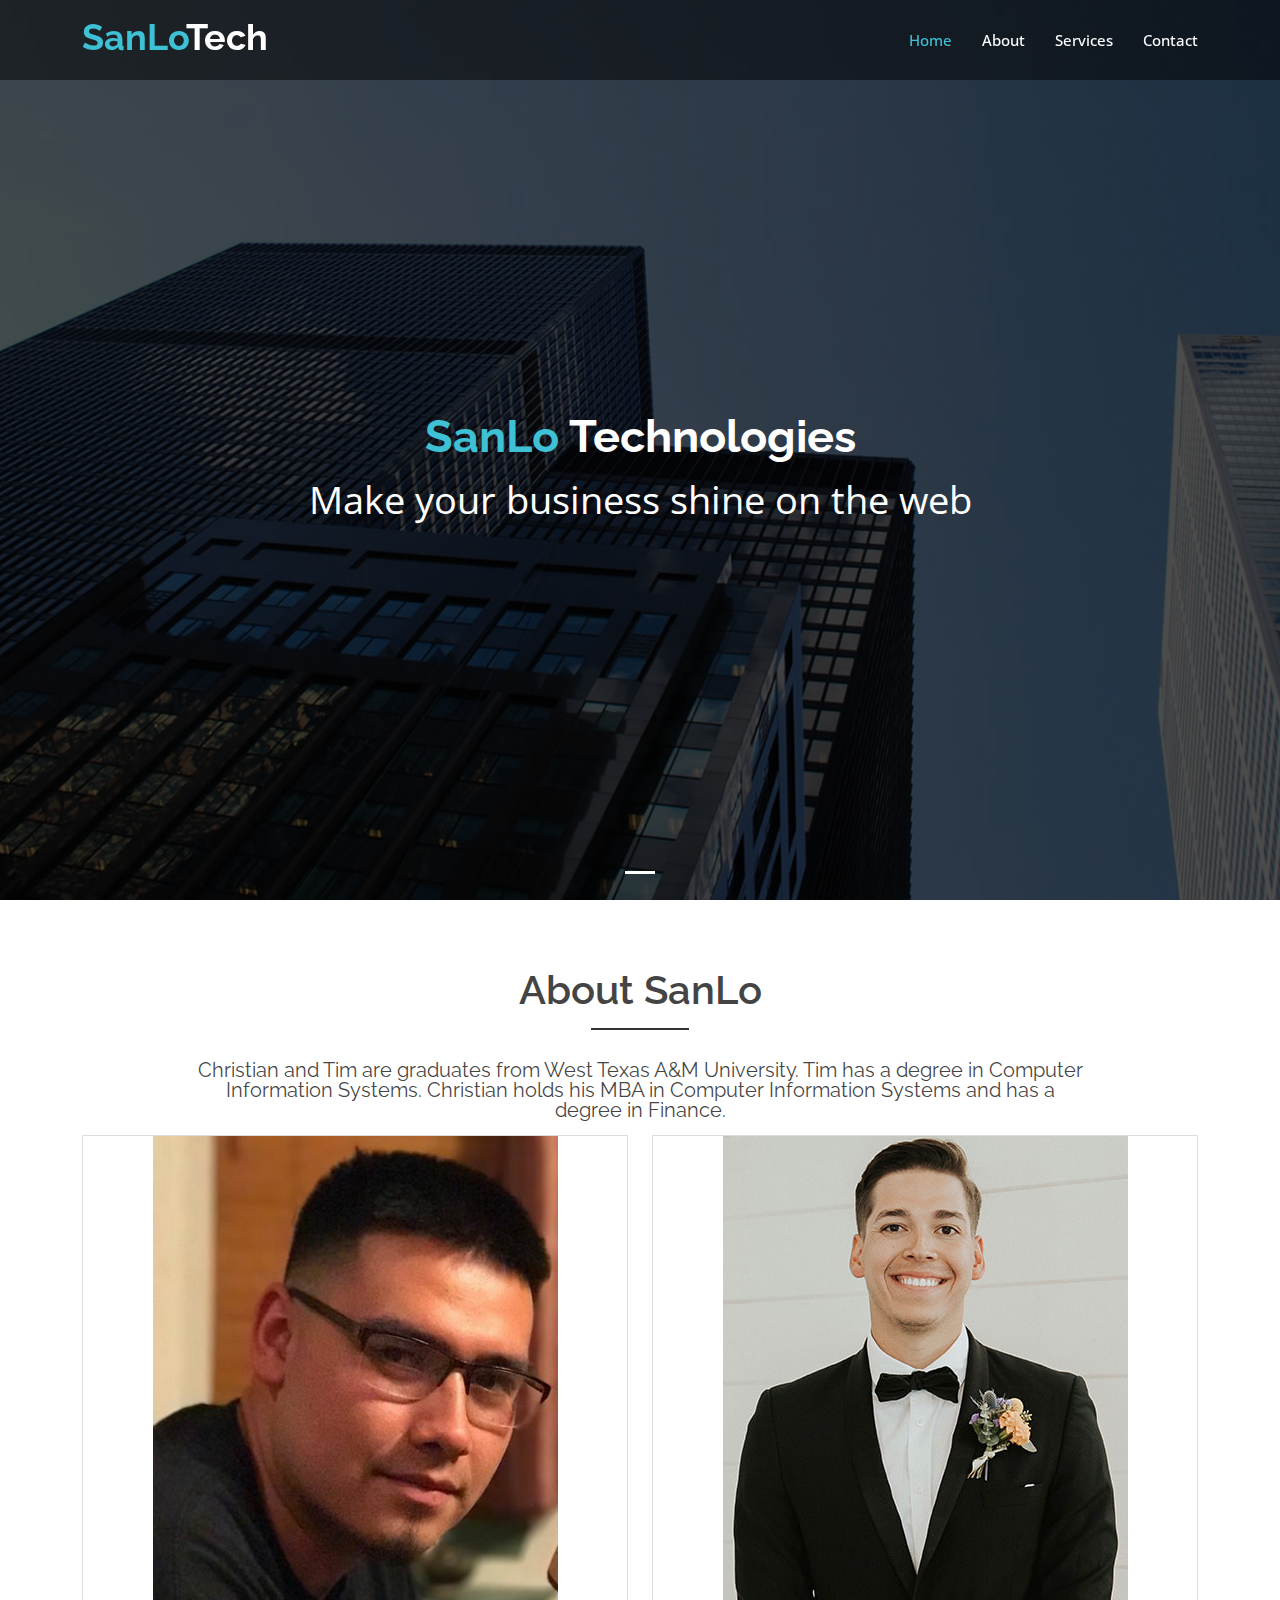
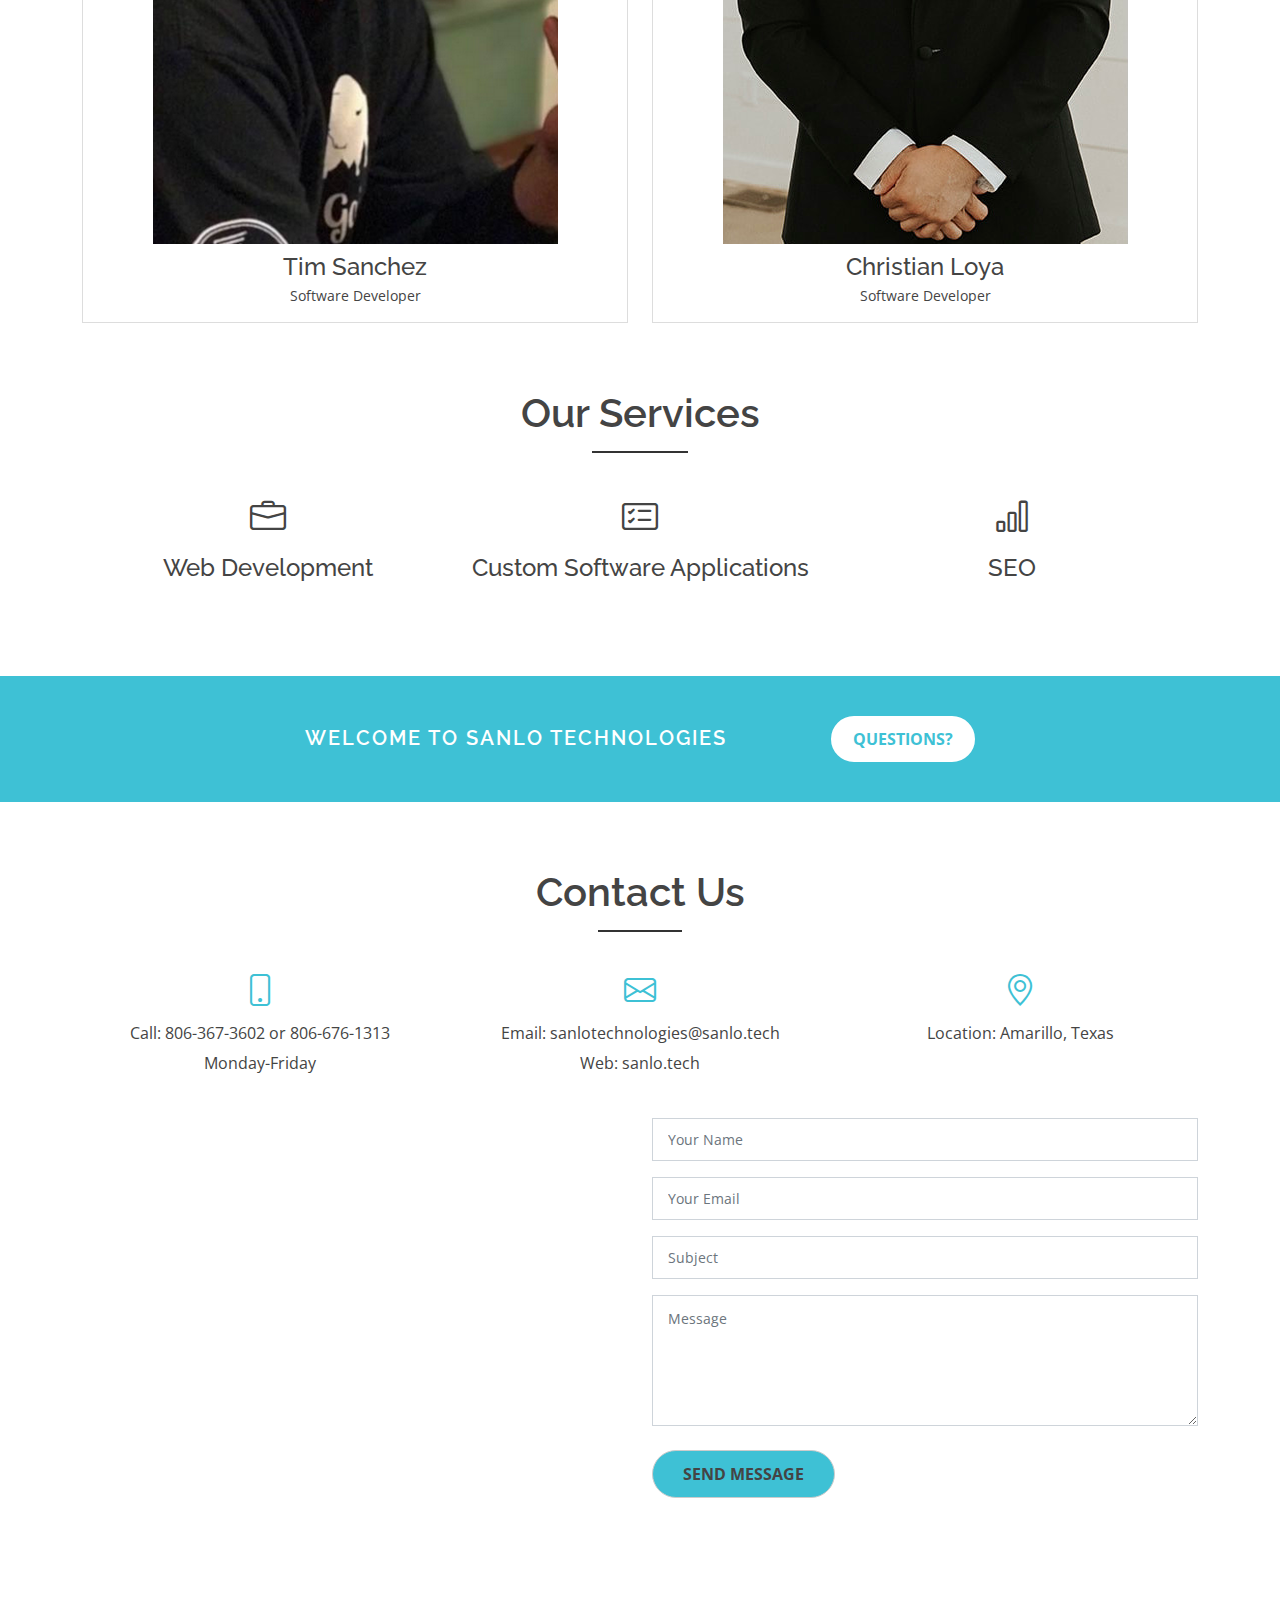
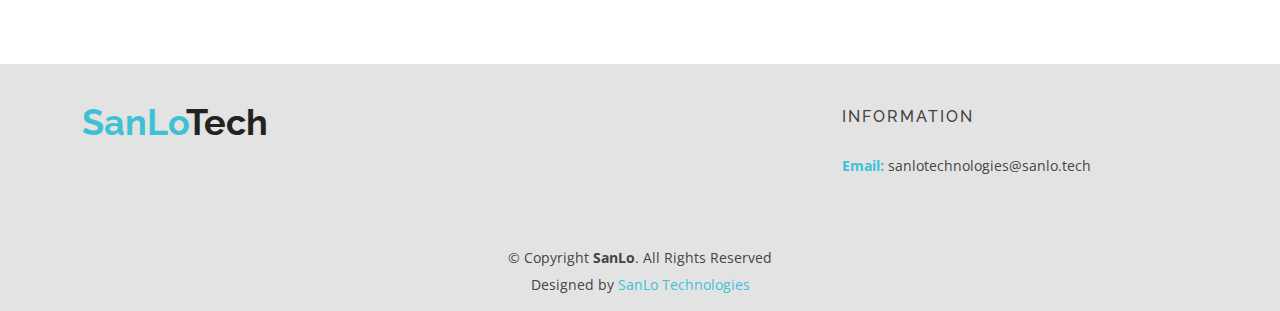
<file: index.html>
<!DOCTYPE html>
<html lang="en">

<head>
  <meta charset="utf-8">
  <meta content="width=device-width, initial-scale=1.0" name="viewport">

  <title>SanLo Technologies</title>
  <meta content="" name="description">
  <meta content="" name="keywords">

  <!-- Favicons -->
  <link href="assets/img/favicon.png" rel="icon">
  <link href="assets/img/apple-touch-icon.png" rel="apple-touch-icon">

  <!-- Google Fonts -->
  <link
    href="https://fonts.googleapis.com/css?family=Open+Sans:300,400,400i,600,700|Raleway:300,400,400i,500,500i,700,800,900"
    rel="stylesheet">

  <!-- Vendor CSS Files -->
  <link href="assets/vendor/animate.css/animate.min.css" rel="stylesheet">
  <link href="assets/vendor/bootstrap/css/bootstrap.min.css" rel="stylesheet">
  <link href="assets/vendor/bootstrap-icons/bootstrap-icons.css" rel="stylesheet">
  <link href="assets/vendor/boxicons/css/boxicons.min.css" rel="stylesheet">
  <link href="assets/vendor/glightbox/css/glightbox.min.css" rel="stylesheet">
  <link href="assets/vendor/swiper/swiper-bundle.min.css" rel="stylesheet">

  <!-- Template Main CSS File -->
  <link href="assets/css/style.css" rel="stylesheet">

  <!-- =======================================================
  * License: https://bootstrapmade.com/license/
  ======================================================== -->
</head>

<body>

  <!-- ======= Header ======= -->
  <header id="header" class="fixed-top d-flex align-items-center">
    <div class="container d-flex justify-content-between">

      <div class="logo">
        <h1><a href="sanlo.tech"><span>SanLo</span>Tech</a></h1>
      </div>

      <nav id="navbar" class="navbar">
        <ul>
          <li><a class="nav-link scrollto active" href="#hero">Home</a></li>
          <li><a class="nav-link scrollto" href="#about">About</a></li>
          <li><a class="nav-link scrollto" href="#services">Services</a></li>
          <li><a class="nav-link scrollto" href="#contact">Contact</a></li>
        </ul>
        <i class="bi bi-list mobile-nav-toggle"></i>
      </nav><!-- .navbar -->

    </div>
  </header><!-- End Header -->

  <!-- ======= hero Section ======= -->
  <section id="hero">
    <div class="hero-container">
      <div id="heroCarousel" class="carousel slide carousel-fade" data-bs-ride="carousel" data-bs-interval="5000">

        <ol id="hero-carousel-indicators" class="carousel-indicators"></ol>

        <div class="carousel-inner" role="listbox">

          <div class="carousel-item active" style="background-image: url(assets/img/hero-carousel/1.jpg)">
            <div class="carousel-container">
              <div class="container">
                <h2 class="animate__animated animate__fadeInDown"><span>SanLo </span> Technologies</h2>
                <p class="animate__animated animate__fadeInUp">Make your business shine on the web</p>
                <!-- <a href="#about" class="btn-get-started scrollto animate__animated animate__fadeInUp">Get Started</a> -->
              </div>
            </div>
          </div>


        </div>



      </div>
    </div>
  </section><!-- End Hero Section -->
  <!-- ======= Suscribe Section ======= -->

  <main id="main">





    <!-- ======= About Section ======= -->
    <div id="about" class="about-area area-padding">
      <div class="container">
        <div class="row">
          <div class="col-md-12 col-sm-12 col-xs-12">
            <div class="section-headline text-center">
              <h2>About SanLo</h2>
              <h6>Christian and Tim are graduates from West Texas A&M University. Tim has a degree in Computer
                Information Systems. Christian holds his MBA in Computer Information Systems and has a degree in Finance.</h6>
            </div>
          </div>
        </div>



        <div class="row">
          <div class="col-md-6 col-sm-3 col-xs-12">
            <div class="single-team-member">
              <div class="team-img" style="text-align:center;">
    
                  <img src="assets/img/team/tim.PNG" alt="">
       

              </div>
              <div class="team-content text-center">
                <h4>Tim Sanchez</h4>
                <p>Software Developer</p>
              </div>
            </div>
          </div>
          <!-- End column -->
          <div class="col-md-6 col-sm-3 col-xs-12">
            <div class="single-team-member">
              <div class="team-img" style="text-align:center;">

                  <img src="assets/img/team/loya.PNG" alt="">
 

              </div>
              <div class="team-content text-center">
                <h4>Christian Loya</h4>
                <p>Software Developer</p>
              </div>
            </div>
          </div>
          <!-- End column -->


          <!-- ======= Services Section ======= -->
          <div id="services" class="services-area area-padding">
            <div class="container">
              <div class="row">
                <div class="col-md-12 col-sm-12 col-xs-12">
                  <div class="section-headline services-head text-center">
                    <h2>Our Services</h2>
                  </div>
                </div>
              </div>
              <div class="row text-center">
                <!-- Start Left services -->
                <div class="col-md-4 col-sm-4 col-xs-12">
                  <div class="about-move">
                    <div class="services-details">
                      <div class="single-services" >
                        <a class="services-icon" style="cursor: default;">
                          <i class="bi bi-briefcase"></i>
                        </a>
                        <h4>Web Development</h4>

                      </div>
                    </div>
                    <!-- end about-details -->
                  </div>
                </div>
                <div class="col-md-4 col-sm-4 col-xs-12">
                  <div class="about-move">
                    <div class="services-details">
                      <div class="single-services">
                        <a class="services-icon" style="cursor: default;">
                          <i class="bi bi-card-checklist"></i>
                        </a>
                        <h4>Custom Software Applications</h4>

                      </div>
                    </div>
                    <!-- end about-details -->
                  </div>
                </div>
                <div class="col-md-4 col-sm-4 col-xs-12">
                  <!-- end col-md-4 -->
                  <div class=" about-move">
                    <div class="services-details">
                      <div class="single-services">
                        <a class="services-icon" style="cursor: default;">
                          <i class="bi bi-bar-chart"></i>
                        </a>
                        <h4>SEO</h4>

                      </div>
                    </div>
                    <!-- end about-details -->
                  </div>
                </div>

              </div>
            </div>
          </div><!-- End Services Section -->
        </div>
      </div>





          <div class="suscribe-area">
            <div class="container">
              <div class="row">
                <div class="col-lg-12 col-md-12 col-sm-12 col-xs=12">
                  <div class="suscribe-text text-center">
                    <h3>Welcome to SanLo Technologies</h3>
                    <a class="sus-btn" href="#contact">Questions?</a>
                  </div>
                </div>
              </div>
            </div>
          </div>


          <!-- ======= Contact Section ======= -->
          <div id="contact" class="contact-area">
            <div class="contact-inner area-padding">
              <div class="contact-overly"></div>
              <div class="container ">
                <div class="row">
                  <div class="col-md-12 col-sm-12 col-xs-12">
                    <div class="section-headline text-center">
                      <h2>Contact us</h2>
                    </div>
                  </div>
                </div>
                <div class="row">
                  <!-- Start contact icon column -->
                  <div class="col-md-4">
                    <div class="contact-icon text-center">
                      <div class="single-icon">
                        <i class="bi bi-phone"></i>
                        <p>
                          Call: 806-367-3602 or 806-676-1313<br>
                          <span>Monday-Friday</span>
                        </p>
                      </div>
                    </div>
                  </div>
                  <!-- Start contact icon column -->
                  <div class="col-md-4">
                    <div class="contact-icon text-center">
                      <div class="single-icon">
                        <i class="bi bi-envelope"></i>
                        <p>
                          Email: sanlotechnologies@sanlo.tech<br>
                          <span>Web: sanlo.tech</span>
                        </p>
                      </div>
                    </div>
                  </div>
                  <!-- Start contact icon column -->
                  <div class="col-md-4">
                    <div class="contact-icon text-center">
                      <div class="single-icon">
                        <i class="bi bi-geo-alt"></i>
                        <p>
                          Location: Amarillo, Texas<br>

                        </p>
                      </div>
                    </div>
                  </div>
                </div>
                <div class="row">

                  <!-- Start Google Map -->
                  <div class="col-md-6">
                    <!-- Start Map -->
                    <iframe
                      src="https://www.google.com/maps/embed?pb=!1m18!1m12!1m3!1d80994.47642905462!2d-101.89509078803358!3d35.21324796327891!2m3!1f0!2f0!3f0!3m2!1i1024!2i768!4f13.1!3m3!1m2!1s0x870148d4b245cf03%3A0xd0f3d11c6836d2af!2sAmarillo%2C%20TX!5e0!3m2!1sen!2sus!4v1643831517875!5m2!1sen!2sus"
                      width="100%" height="380" frameborder="0" style="border:0" allowfullscreen></iframe>
                    <!-- End Map -->
                  </div>
                  <!-- End Google Map -->

                  <!-- Start  contact -->
                  <div class="col-md-6">
                    <div class="form contact-form">
                      <form action="forms/contact.php" method="post" role="form" class="php-email-form">
                        <div class="form-group">
                          <input type="text" name="name" class="form-control" id="name" placeholder="Your Name"
                            required>
                        </div>
                        <div class="form-group mt-3">
                          <input type="email" class="form-control" name="email" id="email" placeholder="Your Email"
                            required>
                        </div>
                        <div class="form-group mt-3">
                          <input type="text" class="form-control" name="subject" id="subject" placeholder="Subject"
                            required>
                        </div>
                        <div class="form-group mt-3">
                          <textarea class="form-control" name="message" rows="5" placeholder="Message"
                            required></textarea>
                        </div>
                        <div class="my-3">
                          <div class="loading">Loading</div>
                          <div class="error-message"></div>
                          <div class="sent-message">Your message has been sent. Thank you!</div>
                        </div>

                          <button type="submit" style="background: #3EC1D5">Send Message</button></div>
                      </form>
                    </div>
                  </div>
                  <!-- End Left contact -->
                </div>
              </div>
            </div>
          </div><!-- End Contact Section -->

  </main><!-- End #main -->

  <!-- ======= Footer ======= -->
  <footer>
    <div class="footer-area">
      <div class="container">
        <div class="row">
          <div class="col-md-4">
            <div class="footer-content">
              <div class="footer-head">
                <div class="footer-logo">
                  <h2><span>SanLo</span>Tech</h2>
                </div>


              </div>
            </div>
          </div>
          <!-- end single footer -->
          <div class="col-md-4">

          </div>
          <!-- end single footer -->
          <div class="col-md-4">
            <div class="footer-content">
              <div class="footer-head">
                <h4>information</h4>
                <div class="footer-contacts">
                  <p><span>Email:</span> sanlotechnologies@sanlo.tech</p>
                </div>
              </div>
            </div>
          </div>
        </div>
      </div>
    </div>
    <div class="footer-area-bottom">
      <div class="container">
        <div class="row">
          <div class="col-md-12 col-sm-12 col-xs-12">
            <div class="copyright text-center">
              <p>
                &copy; Copyright <strong>SanLo</strong>. All Rights Reserved
              </p>
            </div>
            <div class="credits">

              Designed by <a href="http://sanlo.tech">SanLo Technologies</a>
            </div>
          </div>
        </div>
      </div>
    </div>
  </footer><!-- End  Footer -->

  <div id="preloader"></div>
  <a href="#" class="back-to-top d-flex align-items-center justify-content-center"><i
      class="bi bi-arrow-up-short"></i></a>

  <!-- Vendor JS Files -->
  <script src="assets/vendor/bootstrap/js/bootstrap.bundle.min.js"></script>
  <script src="assets/vendor/glightbox/js/glightbox.min.js"></script>
  <script src="assets/vendor/isotope-layout/isotope.pkgd.min.js"></script>
  <script src="assets/vendor/php-email-form/validate.js"></script>
  <script src="assets/vendor/swiper/swiper-bundle.min.js"></script>

  <!-- Template Main JS File -->
  <script src="assets/js/main.js"></script>

</body>

</html>
</file>
<file: assets/css/style.css>
/**
* Template Name: eBusiness - v4.6.0
* Template URL: https://bootstrapmade.com/ebusiness-bootstrap-corporate-template/
* Author: BootstrapMade.com
* License: https://bootstrapmade.com/license/
*/

/*--------------------------------------------------------------
# General
--------------------------------------------------------------*/
html, body {
  height: 100%;
}

.floatleft {
  float: left;
}

.floatright {
  float: right;
}

.alignleft {
  float: left;
  margin-right: 15px;
  margin-bottom: 15px;
}

.alignright {
  float: right;
  margin-left: 15px;
  margin-bottom: 15px;
}

.aligncenter {
  display: block;
  margin: 0 auto 15px;
}

a:focus {
  outline: 0px solid;
}

img {
  max-width: 100%;
  height: auto;
}

.fix {
  overflow: hidden;
}

p {
  margin: 0 0 15px;
  color: #444;
}

h1, h2, h3, h4, h5, h6 {
  font-family: "Raleway", sans-serif;
  margin: 0 0 15px;
  color: #444;
  font-weight: 500;
}

h1 {
  font-size: 48px;
  line-height: 50px;
}

h2 {
  font-size: 38px;
  line-height: 40px;
}

h3 {
  font-size: 30px;
  line-height: 32px;
}

h4 {
  font-size: 24px;
  line-height: 26px;
}

h5 {
  font-size: 20px;
  line-height: 22px;
}

h6 {
  font-size: 20px;
  font-family: "Raleway", sans-serif;
  line-height: 20px;
  padding-left: 10%;
  padding-right: 10%;
  font-weight: 380;
}

a {
  transition: all 0.3s ease 0s;
  text-decoration: none;
}

a:hover {
  color: #3EC1D5;
  text-decoration: none;
}

a:active, a:hover {
  outline: 0 none;
}

body {
  background: #fff none repeat scroll 0 0;
  color: #444;
  font-family: "Open Sans", sans-serif;
  font-size: 14px;
  text-align: left;
  overflow-x: hidden;
  line-height: 22px;
}

/*--------------------------------------------------------------
# Back to top button
--------------------------------------------------------------*/
.back-to-top {
  position: fixed;
  visibility: hidden;
  opacity: 0;
  right: 15px;
  bottom: 15px;
  z-index: 996;
  background: #3ec1d5;
  width: 40px;
  height: 40px;
  transition: all 0.4s;
}
.back-to-top i {
  font-size: 28px;
  color: #fff;
  line-height: 0;
}
.back-to-top:hover {
  background: #60ccdc;
  color: #fff;
}
.back-to-top.active {
  visibility: visible;
  opacity: 1;
}

.clear {
  clear: both;
}

ul {
  list-style: outside none none;
  margin: 0;
  padding: 0;
}

input, select, textarea, input[type=text], input[type=date], input[type=url], input[type=email], input[type=password], input[type=tel], button, button[type=submit] {
  -moz-appearance: none;
  box-shadow: none !important;
}

div#preloader {
  position: fixed;
  left: 0;
  top: 0;
  z-index: 99999;
  width: 100%;
  height: 100%;
  overflow: visible;
  background: #fff url("../img/preloader.gif") no-repeat center center;
}

::-moz-selection {
  background: #3EC1D5;
  text-shadow: none;
}

::selection {
  background: #3EC1D5;
  text-shadow: none;
}

.area-padding {
  padding: 70px 0px 80px;
}

.area-padding-2 {
  padding: 70px 0px 50px;
}

.padding-2 {
  padding-bottom: 90px;
}

.section-headline h2 {
  display: inline-block;
  font-size: 40px;
  font-weight: 600;
  margin-bottom: 50px;
  position: relative;
  text-transform: capitalize;
}

.section-headline h2::after {
  border: 1px solid #333;
  bottom: -20px;
  content: "";
  left: 0;
  margin: 0 auto;
  position: absolute;
  right: 0;
  width: 40%;
}

.sec-head {
  display: inline-block;
  font-size: 17px;
  font-weight: 600;
  margin-bottom: 0;
  padding: 0 0 10px;
  text-transform: uppercase;
  transition: all 0.4s ease 0s;
}

/*--------------------------------------------------------------
# Header
--------------------------------------------------------------*/
#header {
  height: 80px;
  transition: all 0.5s;
  z-index: 997;
  transition: all 0.5s;
  background: rgba(0, 0, 0, 0.5);
}
#header.header-scrolled {
  background: rgba(0, 0, 0, 0.8);
  height: 64px;
}
#header .logo h1 {
  font-size: 36px;
  margin: 0;
  padding: 0;
  line-height: 1;
  font-weight: bold;
}
#header .logo h1 span {
  color: #3ec1d5;
}
#header .logo h1 a, #header .logo h1 a:hover {
  color: #fff;
  text-decoration: none;
}
#header .logo img {
  padding: 0;
  margin: 0;
  max-height: 40px;
}
@media (max-width: 768px) {
  #header {
    height: 64px;
    background: rgba(0, 0, 0, 0.8);
  }
  #header .logo h1 {
    font-size: 28px;
  }
}

.header-bg {
  background: url(../img/background/page-header.jpg);
  background-repeat: no-repeat;
  background-size: cover;
  background-position: top center;
  padding: 120px 0 60px;
}
.header-bg::before {
  content: "";
  position: absolute;
  left: 0;
  right: 0;
  top: 0;
  bottom: 0;
  background: rgba(0, 0, 0, 0.7);
}
@media (min-width: 1025px) {
  .header-bg {
    background-attachment: fixed;
  }
}

/*--------------------------------------------------------------
# Navigation Menu
--------------------------------------------------------------*/
/**
* Desktop Navigation 
*/
.navbar {
  padding: 0;
}
.navbar ul {
  margin: 0;
  padding: 0;
  display: flex;
  list-style: none;
  align-items: center;
}
.navbar li {
  position: relative;
}
.navbar a, .navbar a:focus {
  display: flex;
  align-items: center;
  justify-content: space-between;
  padding: 10px 0 10px 30px;
  font-size: 15px;
  font-weight: 500;
  color: #fff;
  white-space: nowrap;
  transition: 0.3s;
}
.navbar a i, .navbar a:focus i {
  font-size: 12px;
  line-height: 0;
  margin-left: 5px;
}
.navbar a:hover, .navbar .active, .navbar .active:focus, .navbar li:hover > a {
  color: #3ec1d5;
}
.navbar .dropdown ul {
  display: block;
  position: absolute;
  left: 14px;
  top: calc(100% + 30px);
  margin: 0;
  padding: 10px 0;
  z-index: 99;
  opacity: 0;
  visibility: hidden;
  background: #fff;
  box-shadow: 0px 0px 30px rgba(127, 137, 161, 0.25);
  transition: 0.3s;
}
.navbar .dropdown ul li {
  min-width: 200px;
}
.navbar .dropdown ul a {
  padding: 10px 20px;
  font-size: 14px;
  text-transform: none;
  color: #0d2529;
}
.navbar .dropdown ul a i {
  font-size: 12px;
}
.navbar .dropdown ul a:hover, .navbar .dropdown ul .active:hover, .navbar .dropdown ul li:hover > a {
  color: #3ec1d5;
}
.navbar .dropdown:hover > ul {
  opacity: 1;
  top: 100%;
  visibility: visible;
}
.navbar .dropdown .dropdown ul {
  top: 0;
  left: calc(100% - 30px);
  visibility: hidden;
}
.navbar .dropdown .dropdown:hover > ul {
  opacity: 1;
  top: 0;
  left: 100%;
  visibility: visible;
}
@media (max-width: 1366px) {
  .navbar .dropdown .dropdown ul {
    left: -90%;
  }
  .navbar .dropdown .dropdown:hover > ul {
    left: -100%;
  }
}

/**
* Mobile Navigation 
*/
.mobile-nav-toggle {
  color: #fff;
  font-size: 28px;
  cursor: pointer;
  display: none;
  line-height: 0;
  transition: 0.5s;
}

@media (max-width: 991px) {
  .mobile-nav-toggle {
    display: block;
  }

  .navbar ul {
    display: none;
  }
}
.navbar-mobile {
  position: fixed;
  overflow: hidden;
  top: 0;
  right: 0;
  left: 0;
  bottom: 0;
  background: rgba(1, 2, 2, 0.9);
  transition: 0.3s;
  z-index: 999;
}
.navbar-mobile .mobile-nav-toggle {
  position: absolute;
  top: 15px;
  right: 15px;
}
.navbar-mobile ul {
  display: block;
  position: absolute;
  top: 55px;
  right: 15px;
  bottom: 15px;
  left: 15px;
  padding: 10px 0;
  background-color: #fff;
  overflow-y: auto;
  transition: 0.3s;
}
.navbar-mobile a, .navbar-mobile a:focus {
  padding: 10px 20px;
  font-size: 15px;
  color: #0d2529;
}
.navbar-mobile a:hover, .navbar-mobile .active, .navbar-mobile li:hover > a {
  color: #3ec1d5;
}
.navbar-mobile .getstarted, .navbar-mobile .getstarted:focus {
  margin: 15px;
}
.navbar-mobile .dropdown ul {
  position: static;
  display: none;
  margin: 10px 20px;
  padding: 10px 0;
  z-index: 99;
  opacity: 1;
  visibility: visible;
  background: #fff;
  box-shadow: 0px 0px 30px rgba(127, 137, 161, 0.25);
}
.navbar-mobile .dropdown ul li {
  min-width: 200px;
}
.navbar-mobile .dropdown ul a {
  padding: 10px 20px;
}
.navbar-mobile .dropdown ul a i {
  font-size: 12px;
}
.navbar-mobile .dropdown ul a:hover, .navbar-mobile .dropdown ul .active:hover, .navbar-mobile .dropdown ul li:hover > a {
  color: #3ec1d5;
}
.navbar-mobile .dropdown > .dropdown-active {
  display: block;
}

/*--------------------------------------------------------------
# Hero Section
--------------------------------------------------------------*/
#hero {
  width: 100%;
  height: 100vh;
  background: #000;
  overflow: hidden;
  position: relative;
}
@media (max-height: 500px) {
  #hero {
    height: 150vh;
  }
}
#hero .carousel, #hero .carousel-inner, #hero .carousel-item, #hero .carousel-item::before {
  position: absolute;
  top: 0;
  right: 0;
  left: 0;
  bottom: 0;
}
#hero .carousel-item {
  background-size: cover;
  background-position: center;
  background-repeat: no-repeat;
}
#hero .carousel-item::before {
  content: "";
  background-color: rgba(0, 0, 0, 0.7);
}
#hero .carousel-container {
  display: flex;
  justify-content: center;
  align-items: center;
  position: absolute;
  bottom: 0;
  top: 70px;
  left: 50px;
  right: 50px;
}
#hero .container {
  text-align: center;
}
#hero h2 {
  color: #fff;
  margin-bottom: 20px;
  font-size: 45px;
  font-weight: 700;
}

#hero h2 span {
  color: #3ec1d5;
}

@media (max-width: 768px) {
  #hero h2 {
    font-size: 20px;
    line-height: 1.2;
  }
}
#hero p {
  width: 80%;
  font-size: 38px;
  line-height: 1.2;
  margin: 0 auto 30px auto;
  color: #fff;
}
@media (min-width: 1024px) {
  #hero p {
    width: 60%;
  }
}
@media (max-width: 768px) {
  #hero p {
    font-size: 28px;
    line-height: 1.2;
  }
}
#hero .carousel-fade {
  overflow: hidden;
}
#hero .carousel-fade .carousel-inner .carousel-item {
  transition-property: opacity;
}
#hero .carousel-fade .carousel-inner .carousel-item,
#hero .carousel-fade .carousel-inner .active.carousel-item-start,
#hero .carousel-fade .carousel-inner .active.carousel-item-end {
  opacity: 0;
}
#hero .carousel-fade .carousel-inner .active,
#hero .carousel-fade .carousel-inner .carousel-item-next.carousel-item-start,
#hero .carousel-fade .carousel-inner .carousel-item-prev.carousel-item-end {
  opacity: 1;
  transition: 0.5s;
}
#hero .carousel-fade .carousel-inner .carousel-item-next,
#hero .carousel-fade .carousel-inner .carousel-item-prev,
#hero .carousel-fade .carousel-inner .active.carousel-item-start,
#hero .carousel-fade .carousel-inner .active.carousel-item-end {
  left: 0;
  transform: translate3d(0, 0, 0);
}
#hero .carousel-control-prev, #hero .carousel-control-next {
  width: 10%;
}
@media (min-width: 1024px) {
  #hero .carousel-control-prev, #hero .carousel-control-next {
    width: 5%;
  }
}
#hero .carousel-control-next-icon, #hero .carousel-control-prev-icon {
  background: none;
  font-size: 32px;
  line-height: 1;
}
#hero .carousel-indicators li {
  cursor: pointer;
}
#hero .btn-get-started {
  font-weight: 500;
  font-size: 16px;
  letter-spacing: 1px;
  display: inline-block;
  padding: 8px 32px;
  border-radius: 50px;
  transition: 0.5s;
  margin: 10px;
  color: #fff;
  background: #3ec1d5;
}
#hero .btn-get-started:hover {
  background: #fff;
  color: #3ec1d5;
}

/*--------------------------------------------------------------
# About
--------------------------------------------------------------*/
.about-area {
  background-color: white;
}

.single-well > a {
  display: block;
}

.single-well ul li {
  color: #444;
  display: block;
  padding: 5px 0;
}

.single-well ul li i {
  color: #3EC1D5;
  margin-right: 5px;
  font-size: 18px;
}

.single-well p {
  color: #444;
}

/*--------------------------------------------------------------
# Services
--------------------------------------------------------------*/
.services-icon {
  color: #444;
  display: inline-block;
  font-size: 36px;
  line-height: 36px;
  margin-bottom: 20px;
}

.section-headline.services-head > h2 {
  margin-bottom: 25px;
}

.services-details {
  padding-top: 40px;
  transition: all 0.5s ease 0s;
}

.services-details:hover h4, .services-details:hover .services-icon {
  color: #3EC1D5;
}

.row.second-row {
  margin-top: 40px;
}

.section-head > h2 {
  color: #333;
}

.single-services > h4 {
  color: #444;
  font-size: 24px;
  font-weight: 500;
}

.single-services > p {
  color: #333;
  font-size: 14px;
}

/*--------------------------------------------------------------
# Team
--------------------------------------------------------------*/
.team-member {
  background: rgba(0, 0, 0, 0.65) none repeat scroll 0 0;
  display: block;
  margin-right: -15px;
  padding: 10px;
  position: relative;
  overflow: hidden;
}

.team-member::before {
  background: rgba(0, 0, 0, 0) url("../img/team/team01.jpg") repeat scroll 0 0;
  content: "";
  display: block;
  height: 100%;
  left: 0;
  margin-right: -15px;
  padding: 10px;
  position: absolute;
  top: 0;
  width: 100%;
  z-index: -1;
  background-repeat: no-repeat;
  background-size: cover;
  background-position: top center;
  transition: 5s;
  transform: scale(1);
}

.team-member:hover.team-member::before {
  transform: scale(1.2);
}

.single-team-member {
  border: 1px solid #ddd;
}

.team-left-text h4 {
  color: #fff;
  font-size: 30px;
  font-weight: 700;
  text-transform: uppercase;
}

.team-left-text p {
  color: #fff;
  font-size: 17px;
  line-height: 26px;
}

.email-news {
  display: block;
  margin: 30px 0;
  overflow: hidden;
  text-align: center;
  width: 100%;
}

.email-news .email_button input {
  background: rgba(0, 0, 0, 0) none repeat scroll 0 0;
  border: 1px solid #fff;
  color: #fff;
  float: left;
  font-size: 13px;
  padding: 8px;
  width: 81%;
}

.email-news .email_button > button {
  background: rgba(0, 0, 0, 0) none repeat scroll 0 0;
  border: 1px solid #fff;
  color: #fff;
  float: left;
  font-size: 16px;
  padding: 8px 12px;
  text-align: center;
}

.email-news .email_button > button:hover {
  background: #3EC1D5;
  border: 1px solid #fff;
  color: #fff;
}

.team-left-icon ul li {
  display: inline-block;
}

.team-left-icon ul li a:hover {
  color: #3EC1D5;
  background: #fff;
  border: 2px solid #fff;
}

.team-left-icon ul li a {
  border: 2px solid #fff;
  color: #fff;
  display: block;
  font-size: 16px;
  height: 40px;
  line-height: 37px;
  margin: 0 3px;
  width: 40px;
}

.team-member-carousel .single-team-member {
  overflow: hidden;
  width: 100%;
}

/* .single-team-member:hover .team-img a:after {
  opacity: 1;
} */

/* .single-team-member:hover .team-social-icon {
  top: 45%;
  opacity: 1;
} */

.team-img {
  position: relative;
}

.team-img > a {
  display: block;
}

.team-img > a::after {
  background: rgba(0, 0, 0, 0.7);
  bottom: 0;
  content: "";
  height: 100%;
  left: 0;
  position: absolute;
  transition: all 0.5s ease 0s;
  width: 100%;
  opacity: 0;
}

.team-social-icon {
  left: 50%;
  margin-left: -61px;
  opacity: 0;
  position: absolute;
  top: 30%;
  transition: 1.3s;
}

.team-social-icon ul li {
  display: inline-block;
}

.team-social-icon ul li a {
  border: 1px solid #fff;
  border-radius: 50%;
  color: #fff;
  display: inline-flex;
  align-items: center;
  justify-content: center;
  font-size: 14px;
  height: 34px;
  width: 34px;
  margin: 0 3px;
}
.team-social-icon ul li a i {
  line-height: 0;
}

.team-social-icon ul li a:hover {
  color: #fff;
  border: 1px solid #3EC1D5;
  background: #3EC1D5;
}

.team-content {
  padding: 10px 0px;
}

.team-content > h4, .team-content > p {
  color: #444;
  margin-bottom: 5px;
}

.team-content.head-team p {
  margin-bottom: 0;
}

.team-left-icon.text-center {
  margin-bottom: 20px;
}

.head-team h4 {
  display: inline-block;
  font-size: 25px;
  font-weight: 600;
  padding-bottom: 10px;
  text-transform: uppercase;
}

/*--------------------------------------------------------------
# Review
--------------------------------------------------------------*/
.reviews-area {
  background: url(../img/background/reviews-bg.jpg);
  overflow: hidden;
  background-repeat: no-repeat;
  background-size: cover;
  background-position: top center;
  background-attachment: fixed;
  width: 100%;
  height: auto;
  position: relative;
}

.work-left-text {
  background: #3EC1D5 none repeat scroll 0 0;
}

.work-right-text {
  background: rgba(0, 0, 0, 0.8) none repeat scroll 0 0;
}

.work-right-text h2 {
  color: #fff;
  text-transform: uppercase;
  font-size: 24px;
}

.work-right-text h5 {
  color: #fff;
  font-size: 18px;
  font-weight: 700;
  line-height: 34px;
  text-transform: uppercase;
}

.work-right-text .sus-btn {
  margin-left: 0;
  margin-top: 20px;
}

.single-awesome-4 {
  display: block;
  float: left;
  overflow: hidden;
  width: 33.33%;
}

.single-awesome-4 .add-actions {
  padding: 10px 20px;
}

/*--------------------------------------------------------------
# Portfolio
--------------------------------------------------------------*/
.pst-content {
  padding-left: 10px;
}

#portfolio-flters {
  padding: 0;
  margin: 5px 0 35px 0;
  list-style: none;
  text-align: center;
}
#portfolio-flters li {
  cursor: pointer;
  margin: 15px 15px 15px 0;
  display: inline-block;
  padding: 8px 24px;
  font-size: 12px;
  line-height: 20px;
  color: #555;
  border-radius: 50px;
  text-transform: uppercase;
  background: #fff;
  margin-bottom: 5px;
  transition: all 0.3s ease-in-out;
  border: 1px solid #444;
}
#portfolio-flters li:hover, #portfolio-flters li.filter-active {
  border-color: #3EC1D5;
  background: #3EC1D5;
  color: #fff;
}
#portfolio-flters li:last-child {
  margin-right: 0;
}

.single-awesome-portfolio {
  float: left;
  overflow: hidden;
  padding: 15px;
  width: 25%;
  position: relative;
}

.single-awesome-project {
  overflow: hidden;
  margin-bottom: 30px;
}

.first-item {
  margin-bottom: 30px;
}

.awesome-img {
  display: block;
  width: 100%;
  height: 100%;
  position: relative;
}

.awesome-img > a {
  display: block;
  position: relative;
}

.single-awesome-project:hover .awesome-img > a::after {
  opacity: 1;
}

.single-awesome-project:hover .add-actions {
  opacity: 1;
  bottom: 0;
}

.awesome-img > a::after {
  background: rgba(0, 0, 0, 0.7) none repeat scroll 0 0;
  content: "";
  height: 100%;
  left: 0;
  position: absolute;
  top: 0;
  width: 100%;
  opacity: 0;
  transition: 0.4s;
}

.add-actions {
  background: rgba(0, 0, 0, 0.6) none repeat scroll 0 0;
  bottom: 30px;
  display: block;
  height: 100%;
  left: 0;
  opacity: 0;
  overflow: hidden;
  padding: 10px 15px;
  position: absolute;
  transition: all 0.4s ease 0s;
  width: 100%;
}

.project-dec {
  display: block;
  height: 100%;
  width: 100%;
}

.project-dec a {
  display: block;
  height: 100%;
  width: 100%;
}

.project-dec h4 {
  margin-bottom: 5px;
}

.project-dec h4:hover {
  color: #fff;
}

.project-dec h4 {
  color: #ddd;
  font-size: 24px;
  margin-top: -45px;
  padding-top: 50%;
  text-decoration: none;
  text-transform: uppercase;
  font-weight: 800;
}

.project-dec span {
  color: #ddd;
  font-size: 13px;
}

.project-action-btn {
  display: block;
  height: 100%;
  text-align: center;
  transition: all 1s ease 0s;
  width: 100%;
}

.project-action-btn li {
  display: block;
  height: 100%;
  width: 100%;
}

.project-action-btn li a {
  display: block;
  height: 100%;
  width: 100%;
}

/*--------------------------------------------------------------
# Pricing
--------------------------------------------------------------*/
.pricing-area {
  background: rgba(0, 0, 0, 0.02) none repeat scroll 0 0;
}

.pri_table_list {
  border: 1px solid #ccc;
  text-align: center;
  transition: all 0.4s ease 0s;
  background: #fff;
}

.pri_table_list h3 span {
  font-size: 16px;
}

.pri_table_list ol li {
  border-bottom: 1px solid #ccc;
  color: #666;
  padding: 12px 15px;
  position: relative;
  display: flex;
  align-items: center;
}

.pri_table_list li.check {
  font-weight: 600;
}

.pri_table_list li.check i {
  color: #3EC1D5;
  line-height: 0;
  font-size: 24px;
  margin-right: 5px;
}

.pri_table_list li.cross {
  text-decoration: line-through;
  color: #999;
}

.pri_table_list li.cross i {
  color: #999;
  line-height: 0;
  font-size: 24px;
  margin-right: 5px;
}

.pri_table_list button {
  background: #444 none repeat scroll 0 0;
  border: 1px solid #444;
  color: #fff;
  margin-bottom: 25px;
  padding: 10px 35px;
  text-transform: uppercase;
  transition: all 0.4s ease 0s;
  border-radius: 30px;
}

.pri_table_list > h3 {
  color: #333;
  font-size: 24px;
  font-weight: 700;
  line-height: 25px;
  padding: 30px 0 20px;
  text-transform: uppercase;
  transition: all 0.4s ease 0s;
}

.pri_table_list ol {
  list-style: outside none none;
  margin: 0;
  padding: 0 0 25px;
}

.pri_table_list.active {
  transition: all 0.4s ease 0s;
  position: relative;
  overflow: hidden;
}

.saleon {
  background: #3EC1D5 none repeat scroll 0 0;
  color: #fff;
  font-size: 13px;
  font-weight: 700;
  left: -26px;
  padding: 2px 25px;
  position: absolute;
  text-transform: uppercase;
  top: 16px;
  transform: rotate(-45deg);
  -webkit-transform: rotate(-45deg);
  -ms-transform: rotate(-45deg);
  -o-transform: rotate(-45deg);
  -moz-transform: rotate(-45deg);
}

.pri_table_list > button:hover {
  background-color: #fff;
  border: 1px solid #333;
  color: #333;
}

.active > h3 {
  background: #f5f5f5 none repeat scroll 0 0;
  color: #333;
  transition: all 0.4s ease 0s;
}

.active > button {
  background: #3EC1D5 none repeat scroll 0 0;
  border: 1px solid #3EC1D5;
  color: #fff;
  transition: 0.4s;
}

.active > button:hover {
  background: #333 none repeat scroll 0 0;
  border: 1px solid #333;
  color: #fff;
  transition: 0.4s;
}

/*--------------------------------------------------------------
# Testimonials
--------------------------------------------------------------*/
.testimonials {
  padding: 80px 0;
  background: url("../img/background/slider-bg.jpg") no-repeat;
  background-position: center center;
  background-size: cover;
  position: relative;
}
.testimonials::before {
  content: "";
  position: absolute;
  left: 0;
  right: 0;
  top: 0;
  bottom: 0;
  background: rgba(0, 0, 0, 0.7);
}
.testimonials .testimonials-carousel, .testimonials .testimonials-slider {
  overflow: hidden;
}
.testimonials .testimonial-item {
  text-align: center;
  color: #fff;
}
.testimonials .testimonial-item .testimonial-img {
  width: 100px;
  border-radius: 50%;
  border: 6px solid rgba(255, 255, 255, 0.15);
  margin: 0 auto;
}
.testimonials .testimonial-item h3 {
  font-size: 20px;
  font-weight: bold;
  margin: 10px 0 5px 0;
  color: #fff;
}
.testimonials .testimonial-item h4 {
  font-size: 14px;
  color: #ddd;
  margin: 0 0 15px 0;
}
.testimonials .testimonial-item .quote-icon-left, .testimonials .testimonial-item .quote-icon-right {
  color: rgba(255, 255, 255, 0.4);
  font-size: 26px;
}
.testimonials .testimonial-item .quote-icon-left {
  display: inline-block;
  left: -5px;
  position: relative;
}
.testimonials .testimonial-item .quote-icon-right {
  display: inline-block;
  right: -5px;
  position: relative;
  top: 10px;
}
.testimonials .testimonial-item p {
  font-style: italic;
  margin: 0 auto 15px auto;
  color: #eee;
}
.testimonials .swiper-pagination {
  margin-top: 20px;
  position: relative;
}
.testimonials .swiper-pagination .swiper-pagination-bullet {
  width: 12px;
  height: 12px;
  background-color: rgba(255, 255, 255, 0.5);
  opacity: 1;
}
.testimonials .swiper-pagination .swiper-pagination-bullet-active {
  background-color: #3ec1d5;
}
@media (min-width: 992px) {
  .testimonials .testimonial-item p {
    width: 80%;
  }
}

/*--------------------------------------------------------------
# Quote
--------------------------------------------------------------*/
.suscribe-area {
  background: #3EC1D5 none repeat scroll 0 0;
  padding: 30px 0;
}

.suscribe-text {
  display: block;
  padding: 10px 0;
}

.suscribe-text h3 {
  color: #fff;
  display: inline-block;
  font-size: 20px;
  font-weight: 600;
  margin: 0;
  text-transform: uppercase;
  letter-spacing: 2px;
}

.sus-btn {
  background: #fff none repeat scroll 0 0;
  border: 2px solid #fff;
  color: #3EC1D5;
  display: inline-block;
  font-size: 16px;
  font-weight: 700;
  margin-left: 100px;
  padding: 10px 20px;
  text-decoration: none;
  text-transform: uppercase;
  border-radius: 30px;
}

.sus-btn:hover {
  background: #3EC1D5 none repeat scroll 0 0;
  border: 2px solid #fff;
  color: #fff;
}

/*--------------------------------------------------------------
# Contact
--------------------------------------------------------------*/
.contact-area {
  height: auto;
  width: 100%;
}

.contact-content {
  padding: 100px;
  background: #000 none repeat scroll 0 0;
}

.contact-content-right {
  padding: 100px;
}

.single-icon i {
  font-size: 32px;
  width: 50px;
  height: 50px;
  line-height: 56px;
  border-radius: 50%;
  margin-bottom: 30px;
  color: #3ec1d5;
}

.single-icon p {
  font-size: 16px;
  line-height: 30px;
}

.contact-icon {
  margin-bottom: 40px;
}

#google-map {
  height: 370px;
  margin-bottom: 20px;
}

.php-email-form .validate {
  display: none;
  color: red;
  margin: 0;
  font-weight: 400;
  font-size: 13px;
}
.php-email-form .error-message {
  display: none;
  color: #fff;
  background: #ed3c0d;
  text-align: center;
  padding: 15px;
  font-weight: 600;
}
.php-email-form .sent-message {
  display: none;
  color: #fff;
  background: #18d26e;
  text-align: center;
  padding: 15px;
  font-weight: 600;
}
.php-email-form .loading {
  display: none;
  background: #fff;
  text-align: center;
  padding: 15px;
}
.php-email-form .loading:before {
  content: "";
  display: inline-block;
  border-radius: 50%;
  width: 24px;
  height: 24px;
  margin: 0 10px -6px 0;
  border: 3px solid #18d26e;
  border-top-color: #eee;
  -webkit-animation: animate-loading 1s linear infinite;
  animation: animate-loading 1s linear infinite;
}
.php-email-form input, .php-email-form textarea {
  border-radius: 0;
  box-shadow: none;
  font-size: 14px;
}
.php-email-form input:focus, .php-email-form textarea:focus {
  border-color: #3ec1d5;
}
.php-email-form input {
  padding: 10px 15px;
}
.php-email-form textarea {
  padding: 12px 15px;
}
.php-email-form button[type=submit] {
  background: rgba(0, 0, 0, 0) none repeat scroll 0 0;
  border: 1px solid #ccc;
  color: #444;
  font-size: 16px;
  font-weight: 700;
  margin-top: 8px;
  padding: 12px 30px;
  text-transform: uppercase;
  transition: all 0.3s ease 0s;
  border-radius: 30px;
}

@-webkit-keyframes animate-loading {
  0% {
    transform: rotate(0deg);
  }
  100% {
    transform: rotate(360deg);
  }
}

@keyframes animate-loading {
  0% {
    transform: rotate(0deg);
  }
  100% {
    transform: rotate(360deg);
  }
}
/*--------------------------------------------------------------
# Blog
--------------------------------------------------------------*/
.blog-area {
  height: auto;
  width: 100%;
}

.blog-text h4 a {
  color: #444;
  text-decoration: none;
}

.blog-text h4 {
  color: #444;
  margin-bottom: 15px;
}

.blog-btn {
  border-bottom: 1px dotted #444;
  color: #444;
  text-decoration: none;
}

.blog-btn {
  border-bottom: 1px dotted #444;
  color: #444;
  display: inline-block;
  padding: 0 1px 5px 0;
  position: relative;
  text-decoration: none;
}

.blog-btn {
  position: relative;
}

.blog-btn::after {
  content: "\f178";
  font-family: fontawesome;
  position: absolute;
  right: -20px;
  top: 1px;
  transition: all 0.3s ease 0s;
}

.blog-btn:hover::after {
  right: -30px;
}

.blog-btn:hover {
  color: #333;
  text-decoration: none;
}

.blog_meta span.date_type i {
  margin-left: 5px;
}

.blog-meta span.comments-type {
  margin-left: 5px;
}

.blog-meta span i {
  padding-right: 10px;
}

.blog-content .blog-meta {
  border-bottom: 1px dotted #333;
}

.blog-meta {
  border-bottom: 1px dotted #fff;
  padding: 10px 0;
}

.comments-type > a, .date-type, .blog-meta span.comments-type {
  color: #333;
  letter-spacing: 1px;
  margin-right: 5px;
}

.blog-meta .comments-type i {
  padding-right: 0 !important;
}

.blog-content-right .comments-type > a, .blog-content-right .date-type, .blog-content-right .blog-meta span.comments-type, .blog-content-right .blog-text p {
  color: #fff;
  letter-spacing: 1px;
}

.single-blog .ready-btn {
  border: 1px solid #444;
  border-radius: 30px;
  color: #444;
  cursor: pointer;
  display: inline-block;
  font-size: 15px;
  font-weight: 500;
  margin-top: 10px;
  padding: 10px 20px;
  text-align: center;
  text-transform: uppercase;
  transition: all 0.4s ease 0s;
}

.single-blog .ready-btn:hover {
  border: 1px solid #3EC1D5;
  color: #fff;
}

/*--------------------------------------------------------------
# Blog page
--------------------------------------------------------------*/
.page-area {
  position: relative;
}

.blog-page .banner-box {
  margin-bottom: 40px;
}

.search-option input {
  border: medium none;
  padding: 6px 15px;
  width: 80%;
}

.search-option {
  border: 1px solid #ccc;
  height: 42px;
  margin-bottom: 30px;
}

.search-option button {
  background: transparent none repeat scroll 0 0;
  border: medium none;
  font-size: 20px;
  padding: 8px 23px;
}

.search-option button:hover {
  color: #3ec1d5;
}

.left-blog h4 {
  border-bottom: 1px solid #ddd;
  color: #444;
  font-size: 17px;
  font-weight: 500;
  margin-bottom: 0;
  padding: 15px 10px;
  text-transform: uppercase;
}

.left-blog {
  background: #f9f9f9 none repeat scroll 0 0;
  margin-bottom: 30px;
  overflow: hidden;
  padding-bottom: 20px;
}

.left-blog li {
  border-bottom: 1px solid #ddd;
  display: block;
}

.left-blog ul li a {
  color: #444;
  display: block;
  font-size: 14px;
  padding: 10px;
  text-transform: capitalize;
}

.recent-single-post {
  border-bottom: 1px solid #ddd;
  display: block;
  overflow: hidden;
  padding: 15px 10px;
}

.ready-btn {
  border: 1px solid #fff;
  border-radius: 30px;
  color: #fff;
  cursor: pointer;
  display: inline-block;
  font-size: 17px;
  font-weight: 600;
  margin-top: 30px;
  padding: 12px 40px;
  text-align: center;
  text-transform: uppercase;
  transition: all 0.4s ease 0s;
  z-index: 222;
}

.ready-btn:hover {
  color: #fff;
  background: #3EC1D5;
  border: 1px solid #3EC1D5;
  text-decoration: none;
}

.post-img {
  display: inline-block;
  float: left;
  padding: 0 5px;
  width: 35%;
}

.pst-content {
  display: inline-block;
  float: left;
  width: 65%;
}

.pst-content p a:hover, .left-blog ul li a:hover {
  color: #3EC1D5;
}

.blog-page .single-blog {
  margin-bottom: 40px;
}

.pst-content p a {
  color: #444;
  font-size: 15px;
}

.header-bottom h1, .header-bottom h2 {
  color: #fff;
}

.blog-tags {
  padding: 1px 0;
}

.left-blog li:last-child {
  border-bottom: 0;
}

.popular-tag.left-blog ul li a:hover {
  color: #fff;
}

.popular-tag.left-side-tags.left-blog ul {
  padding: 0 10px;
}

.blog-1 .banner-box {
  margin-bottom: 30px;
}

.left-tags .left-side-tags ul li {
  border-bottom: 0;
}

.left-tags .left-side-tags ul li a {
  padding: 3px 10px;
  width: auto;
}

.left-side-tags h4 {
  margin-bottom: 15px;
}

/*--------------------------------------------------------------
# Blog Details
--------------------------------------------------------------*/
.post-information h2 {
  color: #363636;
  font-size: 22px;
  text-transform: uppercase;
}

.post-information {
  padding: 20px 0;
}

.post-information .entry-meta span a {
  color: #444;
  display: inline-block;
  padding: 10px 0;
}

.entry-meta span a:hover {
  color: #3EC1D5;
}

.post-information .entry-meta {
  border-bottom: 1px solid #ccc;
  margin: 20px 0;
}

.post-information .entry-meta span i {
  padding: 0 10px;
}

.entry-content > p {
  color: #444;
}

.entry-meta > span {
  color: #444;
}

.entry-content blockquote {
  background: #fff none repeat scroll 0 0;
  border-left: 5px solid #3EC1D5;
  font-size: 17.5px;
  font-style: italic;
  margin: 0 0 20px 40px;
  padding: 22px 20px;
}

.pagination > .active > a, .pagination > .active > span, .pagination > .active > a:hover, .pagination > .active > span:hover, .pagination > .active > a:focus, .pagination > .active > span:focus {
  background-color: #3EC1D5;
  border-color: #3EC1D5;
  color: #fff;
  cursor: default;
  z-index: 3;
}

.social-sharing {
  background: #fff none repeat scroll 0 0;
  border: 1px solid #ccc;
  display: block;
  margin: 30px 0;
}

.social-sharing > h3 {
  display: inline-block;
  font-size: 18px;
  margin: 0;
  padding: 20px 10px;
}

.sharing-icon {
  display: inline-block;
  float: right;
  padding: 13px 10px;
}

.sharing-icon a {
  border: 1px solid #444;
  color: #444;
  display: block;
  float: left;
  font-size: 18px;
  height: 34px;
  line-height: 30px;
  margin-left: 10px;
  text-align: center;
  width: 34px;
}

.sharing-icon a:hover {
  color: #3EC1D5;
  border: 1px solid #3EC1D5;
}

.single-blog .author-avatar {
  float: left;
  margin-right: 10px;
}

.single-blog .author-description h2 {
  font-size: 18px;
  margin: 0;
  padding: 0 0 5px;
}

.author-info {
  background: #fff none repeat scroll 0 0;
  float: left;
  margin: 30px 0;
  padding: 15px;
  width: 100%;
}

.single-post-comments {
  margin-bottom: 60px;
  max-width: 650px;
}

.comments-heading h3, h3.comment-reply-title {
  border-bottom: 1px solid #e8e8e9;
  color: #444;
  font-size: 18px;
  margin: 0 0 20px;
  padding: 0 0 5px;
  text-transform: uppercase;
}

.comments-list ul li {
  margin-bottom: 25px;
}

.comments-list-img {
  float: left;
  margin-right: 15px;
}

.comments-content-wrap {
  color: #42414f;
  font-size: 12px;
  line-height: 1;
  margin: 0 0 15px 80px;
  padding: 10px;
  position: relative;
}

.author-avatar {
  display: inline-block;
  float: left;
  width: 10%;
}

.author-description h2 {
  color: #777;
  font-size: 20px;
  text-transform: uppercase;
}

.author-description h2 a {
  color: #000;
}

.comments-content-wrap span b {
  margin-right: 5px;
}

span.post-time {
  margin-right: 5px;
}

.comments-content-wrap p {
  color: #909295;
  line-height: 18px;
  margin-bottom: 5px;
  margin-top: 15px;
}

li.threaded-comments {
  margin-left: 50px;
}

.comment-respond {
  margin-top: 60px;
}

span.email-notes {
  color: #42414f;
  display: block;
  font-size: 12px;
  margin-bottom: 10px;
}

.comment-respond p {
  color: #444;
  margin-bottom: 5px;
}

.comment-respond input[type=text], .comment-respond input[type=email] {
  border: 1px solid #e5e5e5;
  border-radius: 0;
  height: 32px;
  margin-bottom: 15px;
  padding: 0 0 0 10px;
  width: 100%;
}

.comment-respond textarea#message-box {
  border: 1px solid #e5e5e5;
  border-radius: 0;
  max-width: 100%;
  padding: 10px;
  height: 130px;
  width: 100%;
}

.comment-respond input[type=submit] {
  background: rgba(0, 0, 0, 0) none repeat scroll 0 0;
  border: 1px solid #3ec1d5;
  border-radius: 20px;
  box-shadow: none;
  color: #444;
  display: inline-block;
  font-size: 12px;
  font-weight: 700;
  height: 40px;
  line-height: 14px;
  margin-top: 20px;
  padding: 10px 15px;
  text-shadow: none;
  text-transform: uppercase;
  transition: all 0.3s ease 0s;
  white-space: nowrap;
}

.comments-content-wrap span a {
  color: #000;
}

.comments-content-wrap span a:hover {
  color: #3EC1D5;
}

.comment-respond input[type=submit]:hover {
  border: 1px solid #3EC1D5;
  color: #fff;
  background: #3EC1D5;
}

.single-blog .blog-pagination {
  border-top: 1px solid #e5e5e5;
  margin: 0;
  padding-top: 30px;
}

/*--------------------------------------------------------------
# Footer
--------------------------------------------------------------*/
.footer-area {
  padding: 40px 0;
  background: #e3e3e3;
}

.footer-head p {
  color: #444;
}

.footer-head h4 {
  color: #444;
  font-size: 16px;
  letter-spacing: 2px;
  padding-bottom: 10px;
  text-transform: uppercase;
}

.footer-logo {
  padding-bottom: 20px;
}

.footer-logo h2 {
  color: #222;
  padding: 0;
  margin: 0;
  font-size: 36px;
  font-weight: bold;
  line-height: 1;
}

.footer-logo h2 span {
  color: #3ec1d5;
}

.footer-icons ul li {
  display: inline-block;
}

.footer-icons ul li a {
  border: 1px solid #444;
  color: #444;
  display: block;
  font-size: 16px;
  height: 40px;
  line-height: 38px;
  margin-right: 5px;
  text-align: center;
  width: 40px;
  border-radius: 50%;
  display: flex;
  align-items: center;
  justify-content: center;
  line-height: 0;
}
.footer-icons ul li a i {
  line-height: 0;
}

.flicker-img > a {
  float: left;
  padding: 1px;
  width: 33.33%;
}

.footer-icons {
  margin-top: 30px;
}

.footer-contacts p span {
  color: #3EC1D5;
  font-weight: 700;
}

.popular-tag ul li {
  display: inline-block;
}

.footer-content {
  display: block;
  overflow: hidden;
}

.popular-tag ul li a:hover, .footer-icons ul li a:hover {
  background: #3EC1D5;
  border: 1px solid #3EC1D5;
  color: #fff;
}

.popular-tag ul li a {
  border: 1px solid #444;
  border-radius: 30px;
  color: #444;
  font-size: 13px;
  display: block;
  font-weight: 600;
  margin: 5px 3px;
  position: relative;
  text-decoration: none;
  text-transform: capitalize;
  transition: all 0.4s ease 0s;
  width: 70px;
}

.footer-area-bottom {
  background: #e3e3e3 none repeat scroll 0 0;
  padding: 15px 0;
}

.copyright-text a:hover {
  text-decoration: underline;
  color: #3EC1D5;
}

.copyright-text a {
  color: #444;
}

.copyright > p {
  margin-bottom: 0;
  color: #444;
}

.copyright a, .credits a {
  color: #3EC1D5;
}

.credits {
  padding-top: 5px;
  text-align: center;
}

/*--------------------------------------------------------------
# Responsive
--------------------------------------------------------------*/
@media (min-width: 1920px) {
  .work-right-text {
    padding: 150px 150px;
  }
}
/* Normal desktop :992px. */
@media (min-width: 992px) and (max-width: 1169px) {
  .slider-content {
    padding: 146px 0;
  }

  .work-right-text {
    padding: 40px 0;
  }

  .work-right-text h2 {
    font-size: 18px;
    line-height: 28px;
  }
}
/* Tablet desktop :768px. */
@media (min-width: 768px) and (max-width: 991px) {
  .layer-1-1 h2 {
    font-size: 24px;
  }

  .layer-1-2 h1 {
    font-size: 31px;
    line-height: 38px;
    padding: 0px 30px;
  }

  .tab-menu ul.nav li a {
    padding: 10px 16px;
  }

  .suscribe-input input {
    width: 60%;
  }

  .suscribe-input button {
    width: 40%;
  }

  .team-content.text-center > h4 {
    font-size: 20px;
  }

  .sus-btn {
    margin-left: 0;
  }

  .suscribe-text h3 {
    font-size: 16px;
    padding-right: 20px;
  }

  .work-right-text h5 {
    font-size: 14px;
    line-height: 22px;
  }

  .work-right-text {
    padding: 36px 0;
  }

  .work-right-text h2 {
    font-size: 14px;
    line-height: 22px;
  }

  .work-right-text .ready-btn {
    font-size: 13px;
    padding: 7px 20px;
    margin-top: 5px;
  }

  .single-awesome-portfolio {
    width: 33.33%;
  }

  .widget-product a img {
    display: block;
    float: none;
    width: 100%;
  }

  .widget-product .product-info {
    display: block;
    float: none;
    padding-left: 0;
    width: 100%;
    margin-top: 20px;
  }

  .map-column {
    margin-left: 0;
    padding-right: 40px;
  }

  .post-information .entry-meta {
    font-size: 13px;
    padding: 5px 0;
  }

  .post-information .entry-meta span a {
    padding: 4px 0;
  }

  .service-pic {
    margin-bottom: 30px;
    text-align: center;
  }

  .single-add-itms {
    width: 50%;
  }

  .left-sidebar-title > h4 {
    font-size: 18px;
  }

  .contact-form {
    margin-top: 0px;
  }

  .search-option input {
    width: 67%;
  }
}
/* small mobile :320px. */
@media (max-width: 767px) {
  .slider-area {
    margin-top: 60px;
  }

  .slider-content {
    padding: 80px 0;
  }

  .slider-content h2 {
    font-size: 18px !important;
    line-height: 24px !important;
  }

  .slider-content h1 {
    font-size: 20px !important;
    line-height: 26px !important;
  }

  .layer-1-3 a.ready-btn {
    padding: 8px 15px;
  }

  .section-headline h2 {
    font-size: 30px;
  }

  .well-middle .single-well {
    margin-top: 30px;
  }

  .single-skill {
    margin-bottom: 40px;
  }

  .tab-menu {
    margin-top: 30px;
  }

  .tab-menu ul.nav li a {
    padding: 8px 6px;
  }

  .wellcome-text {
    margin: 0px;
    padding: 70px 0px;
  }

  .subs-feilds {
    width: 100%;
  }

  .suscribe-input input {
    width: 60%;
  }

  .suscribe-input button {
    font-size: 15px;
    padding: 14px 10px;
    width: 40%;
  }

  .section-headline h3 {
    font-size: 25px;
  }

  .well-text > h2 {
    font-size: 18px;
  }

  .well-text p {
    display: none;
  }

  .single-team-member {
    margin-bottom: 30px;
  }

  .service-right {
    width: 100%;
  }

  .service-images:hover .overly-text {
    display: none;
  }

  .portfolio-area {
    padding-top: 0px;
  }

  .project-menu li a {
    padding: 8px 12px;
    margin: 10px 4px;
  }

  .pri_table_list {
    margin-bottom: 30px;
  }

  .single-awesome-project, .portfolio-2 .single-awesome-project {
    width: 100%;
    float: none;
  }

  .single-blog {
    margin-bottom: 30px;
  }

  .sus-btn {
    margin-left: 0;
    margin-top: 30px;
  }

  .contact-form {
    margin-top: 30px;
  }

  .head-team h5 {
    font-size: 22px;
  }

  .footer-content {
    margin-bottom: 30px;
  }

  .header-bottom h1 {
    font-size: 30px;
    margin-bottom: 0;
  }

  .page-area .slider-content {
    padding: 500px 0;
  }

  .search-option input {
    width: 74%;
  }

  .header-bottom h2 {
    font-size: 20px;
    margin-bottom: 0;
  }

  li.threaded-comments {
    margin-left: 0;
  }
}
/* Large Mobile :480px. */
@media only screen and (min-width: 480px) and (max-width: 767px) {
  .submitbtn {
    float: none;
    width: 99.8%;
  }

  .icons-bottom ul li a {
    height: 40px;
    line-height: 37px;
    width: 40px;
  }

  .blog-post-dlc ul li {
    padding-left: 20px;
    padding-right: 20px;
  }

  .awesome-portfolio-content .portfolio-2 {
    width: 50%;
  }

  .gallary-details .single-awesome-portfolio {
    width: 50%;
  }

  .tab-menu ul.nav li a {
    padding: 8px 20px;
  }
}
@media (max-width: 575px) {
  .slider-content {
    padding: 0;
  }
}
</file>
